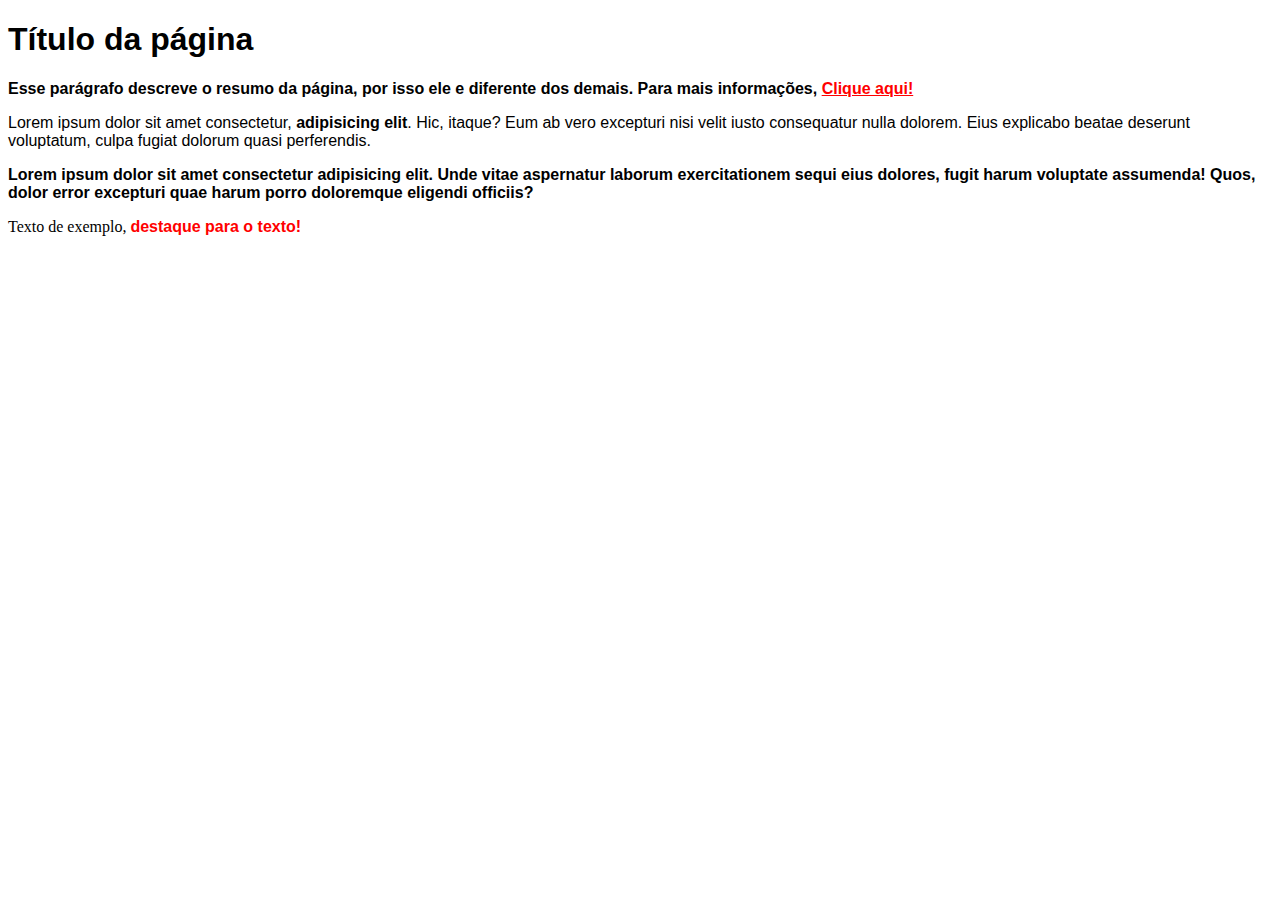
<file: Css.seletores1/index.html>
<!DOCTYPE html>
<html>
    <head>
        <title>
           Exercício CSS
        </title>
        <link href="style.css" rel="stylesheet"/>
    </head>
    <body>

<h1 class="destaque">Título da página</h1>
<p>
    Esse parágrafo descreve o resumo da página, por isso ele e diferente dos demais. Para mais informações,
    <a href="https://www.google.com.br">Clique aqui!</a>
</p>
<p>
    Lorem ipsum dolor sit amet consectetur, <strong>adipisicing elit</strong>. Hic, itaque? Eum ab vero excepturi nisi velit
     iusto consequatur nulla dolorem. Eius explicabo beatae deserunt voluptatum, culpa fugiat dolorum quasi 
     perferendis.
</p>
<p class=" destaque">
    Lorem ipsum dolor sit amet consectetur adipisicing elit. Unde vitae aspernatur laborum exercitationem sequi
    eius dolores, fugit harum voluptate assumenda! Quos, dolor error excepturi quae harum porro doloremque
    eligendi officiis?
</p>
        
<div>
    Texto de exemplo, <strong class="destaque">destaque para o texto!</strong>
</div>

    </body>
</html>
</file>
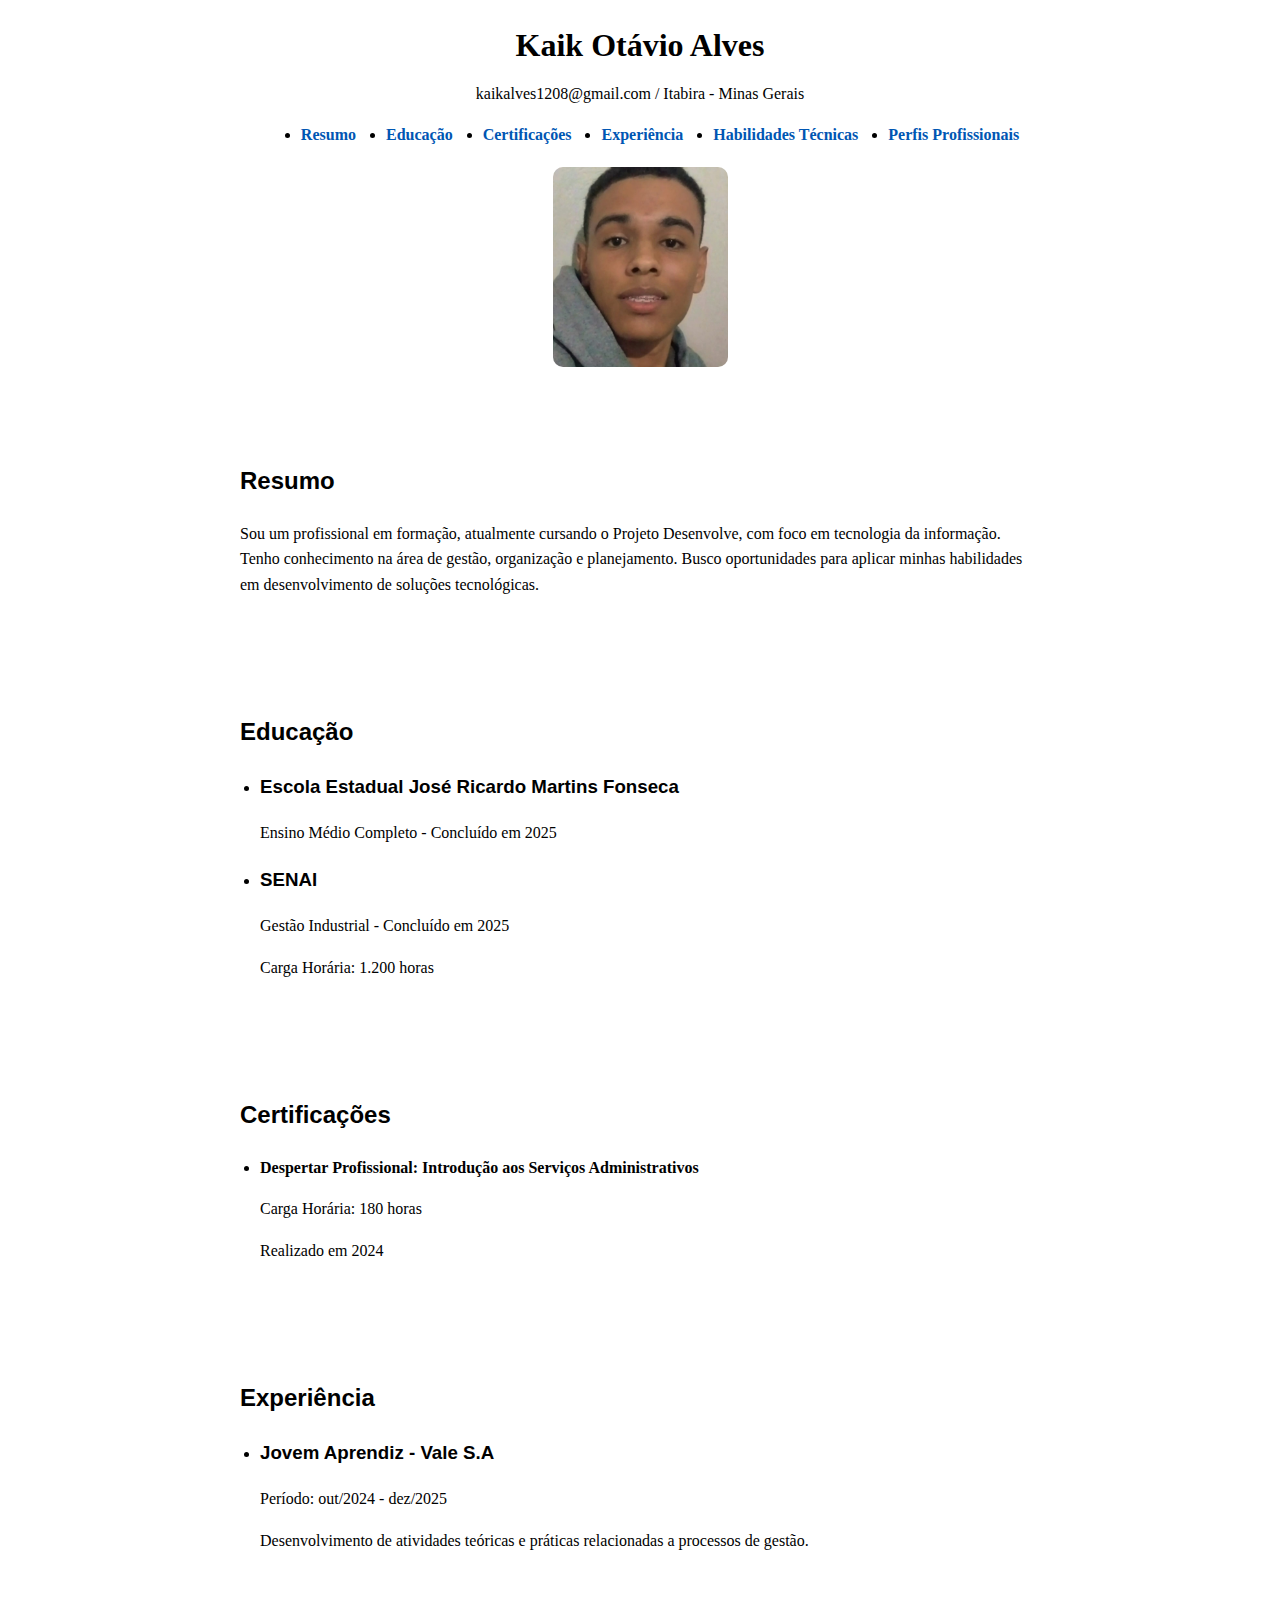
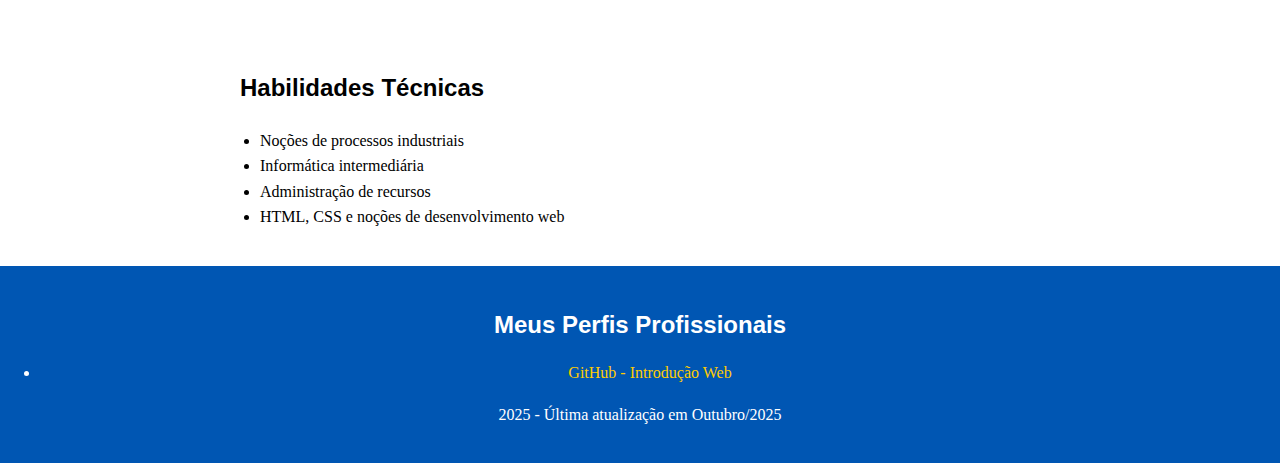
<file: CV/index.html>
<!DOCTYPE html>
<html lang="pt-br">
<head>
    <meta charset="UTF-8">
    <title>Kaik Otávio Alves - Currículo</title>
    <link rel="stylesheet" href="cv.css">
</head>
<body>


    <header>

        <h1>Kaik Otávio Alves</h1>


        <p>kaikalves1208@gmail.com / Itabira - Minas Gerais</p>


        <nav>
            <ul>
                <li><a href="#resumo">Resumo</a></li>
                <li><a href="#educacao">Educação</a></li>
                <li><a href="#certificacoes">Certificações</a></li>
                <li><a href="#experiencia">Experiência</a></li>
                <li><a href="#habilidades">Habilidades Técnicas</a></li>
                <li><a href="#perfis">Perfis Profissionais</a></li>
            </ul>
        </nav>


        <img src="WhatsApp Image 2025-09-23 at 18.07.23.jpeg" alt="Foto de perfil">


    </header>


    <section id="resumo">
        <h2>Resumo</h2>
                <p>
            Sou um profissional em formação, atualmente cursando o Projeto Desenvolve, com foco em tecnologia da informação.
            Tenho conhecimento na área de gestão, organização e planejamento. Busco oportunidades para aplicar minhas habilidades
            em desenvolvimento de soluções tecnológicas.
        </p>
    </section>


    <section id="educacao">
        <h2>Educação</h2>
        <ul>
            <li>
                <h3>Escola Estadual José Ricardo Martins Fonseca</h3>
                <p>Ensino Médio Completo - Concluído em 2025</p>
            </li>
            <li>
                <h3>SENAI</h3>
                <p>Gestão Industrial - Concluído em 2025</p>
                <p>Carga Horária: 1.200 horas</p>
            </li>
        </ul>
    </section>

    <section id="certificacoes">
        <h2>Certificações</h2>
        <ul>
            <li>
                <strong>Despertar Profissional: Introdução aos Serviços Administrativos</strong>
                <p>Carga Horária: 180 horas</p>
                <p>Realizado em 2024</p>
            </li>
        </ul>
    </section>


    <section id="experiencia">
        <h2>Experiência</h2>
        <ul>
            <li>
                <h3>Jovem Aprendiz - Vale S.A</h3>
                <p>Período: out/2024 - dez/2025</p>
                <p>Desenvolvimento de atividades teóricas e práticas relacionadas a processos de gestão.</p>
            </li>
        </ul>
    </section>


    <section id="habilidades">
        <h2>Habilidades Técnicas</h2>
        <ul>
            <li>Noções de processos industriais</li>
            <li>Informática intermediária</li>
            <li>Administração de recursos</li>
            <li>HTML, CSS e noções de desenvolvimento web</li>
        </ul>
    </section>

    <footer>
        <h2>Meus Perfis Profissionais</h2>
        <ul>
            <li><a href="https://github.com/blekallt/desenvolve-introducao-web" target="_blank">GitHub - Introdução Web</a></li>
        </ul>
        <p>2025 - Última atualização em Outubro/2025</p>
    </footer>

</body>
</html>
</file>
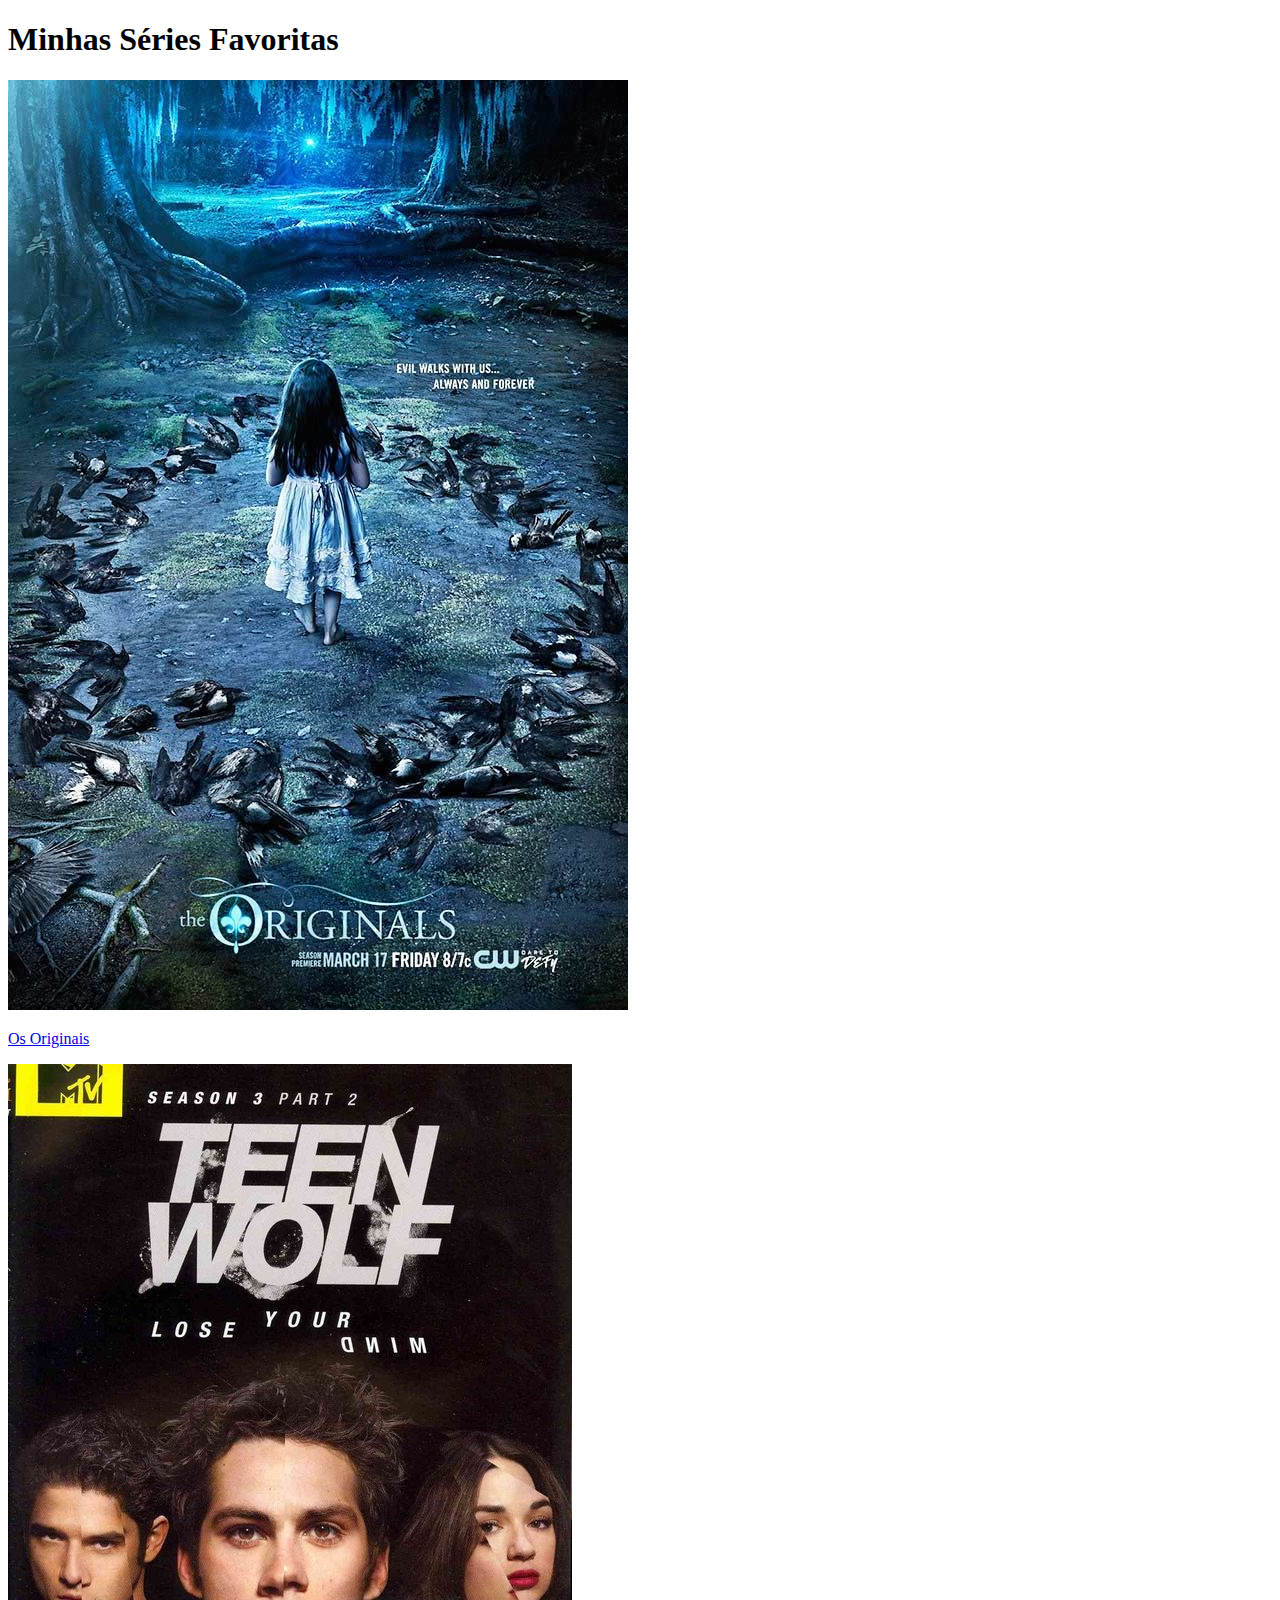
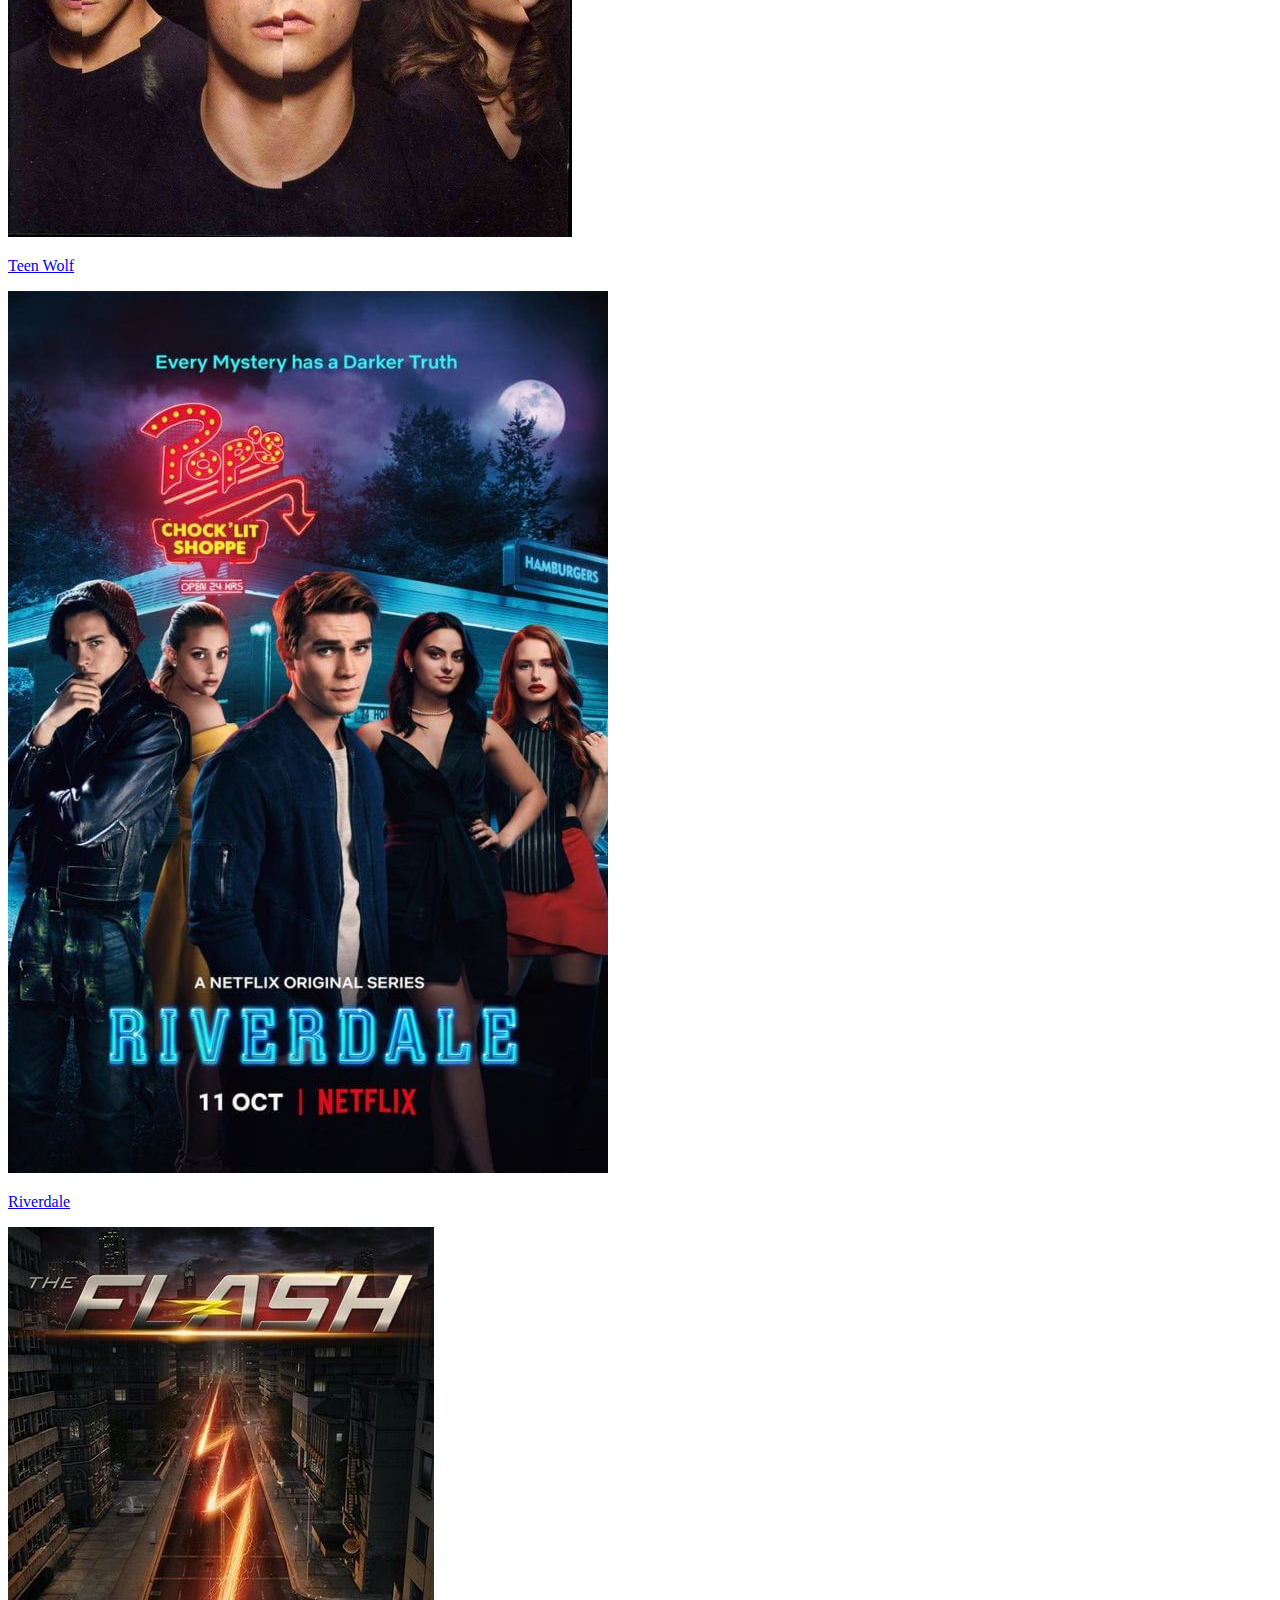
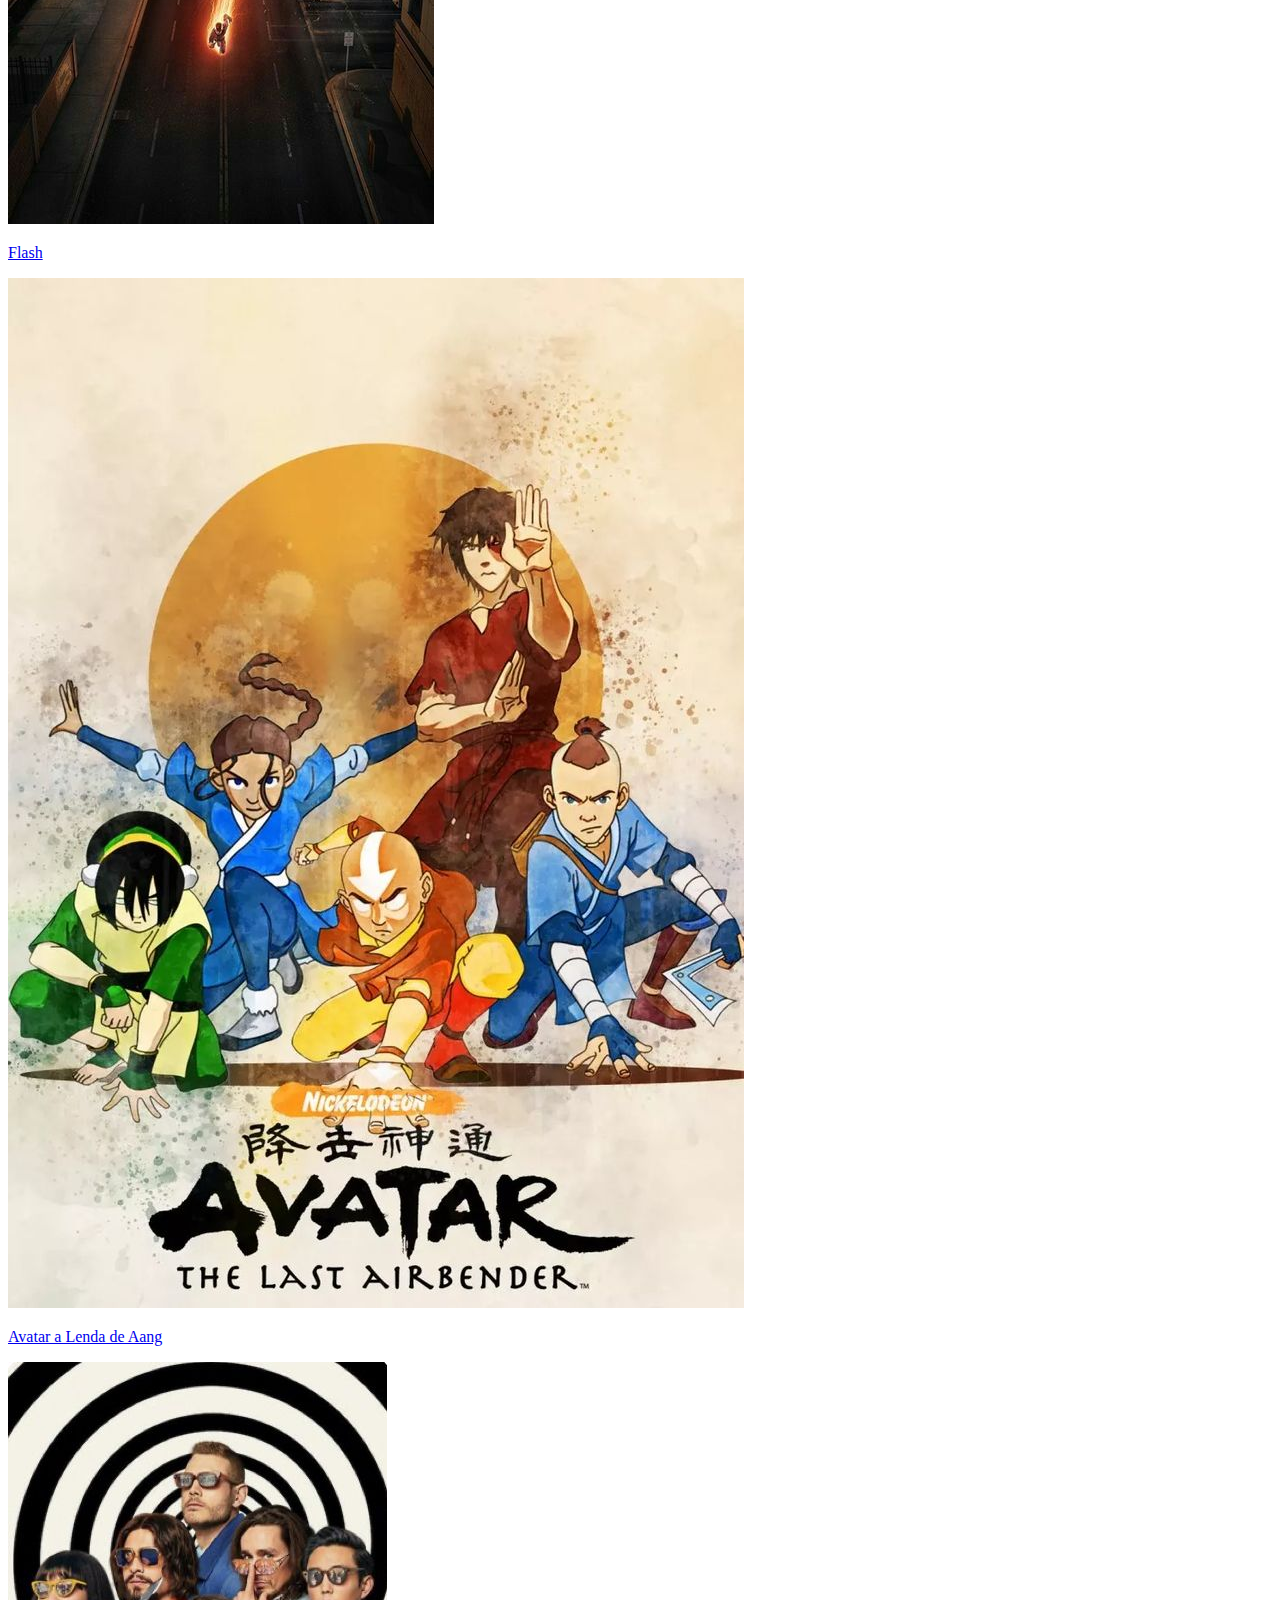
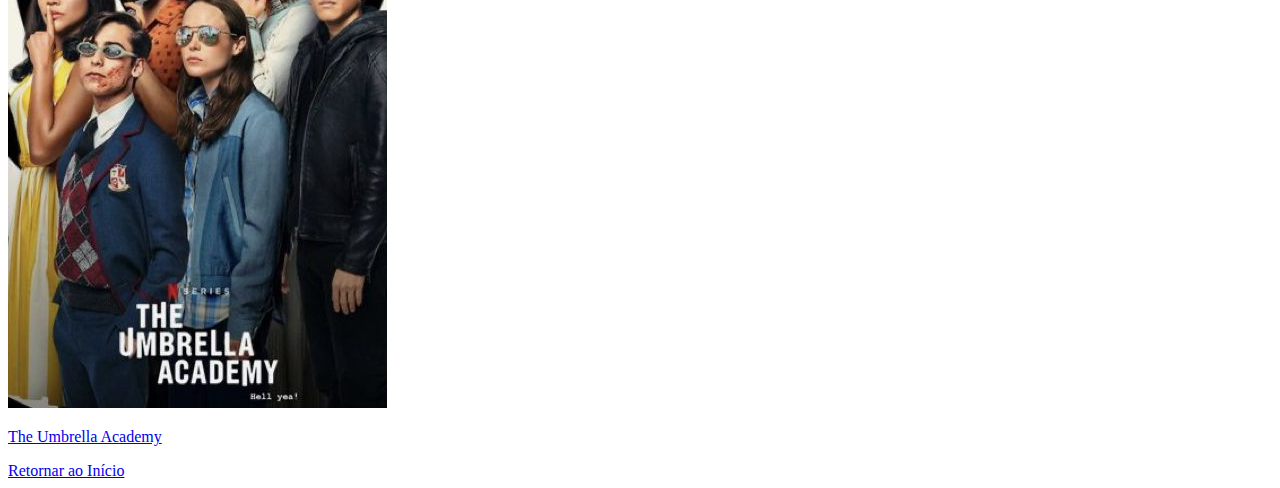
<file: Elementos-multimidia/index.html>
<!DOCTYPE html>
<html>
    <head>
        <title>Minhas Séries</title>
    </head>
    <body>
        <h1 id="titulo"> Minhas Séries Favoritas</h1>
        <section>
            <img src="./img/theoriginals.jpg" />
            <p>
                <a href="https://pt.wikipedia.org/wiki/The_Originals_(s%C3%A9rie_de_televis%C3%A3o)"> Os Originais</a>
            </p>
        </section>
        <section>
            <img src="./img/teenwolf.jpg" />
            <p>
                <a href="https://pt.wikipedia.org/wiki/Teen_Wolf_(teless%C3%A9rie_de_2011)"> Teen Wolf</a>
            </p>
        </section>
        <section>
            <img src="./img/riverdale.jpg" />
            <p>
                <a href="https://pt.wikipedia.org/wiki/Riverdale"> Riverdale</a>
            </p>
        </section>
        <section>
            <img src="./img/flash.jpg" />
            <p>
                <a href="https://pt.wikipedia.org/wiki/The_Flash_(s%C3%A9rie_de_TV_de_2014)"> Flash</a>
            </p>
        </section>
        <section>
            <img src="./img/avatar.jpg" />
            <p>
                <a href="https://pt.wikipedia.org/wiki/Avatar:_The_Last_Airbender"> Avatar a Lenda de Aang</a>
            </p>
        </section>
        <section>
            <img src="./img/theumbrelaacademy.jpg" />
            <p>
                <a href="https://pt.wikipedia.org/wiki/The_Umbrella_Academy_(s%C3%A9rie_de_televis%C3%A3o)"> The Umbrella Academy</a>
            </p>
        </section>
        <a href="#titulo">Retornar ao Início</a>
    </body>
</html>
</file>
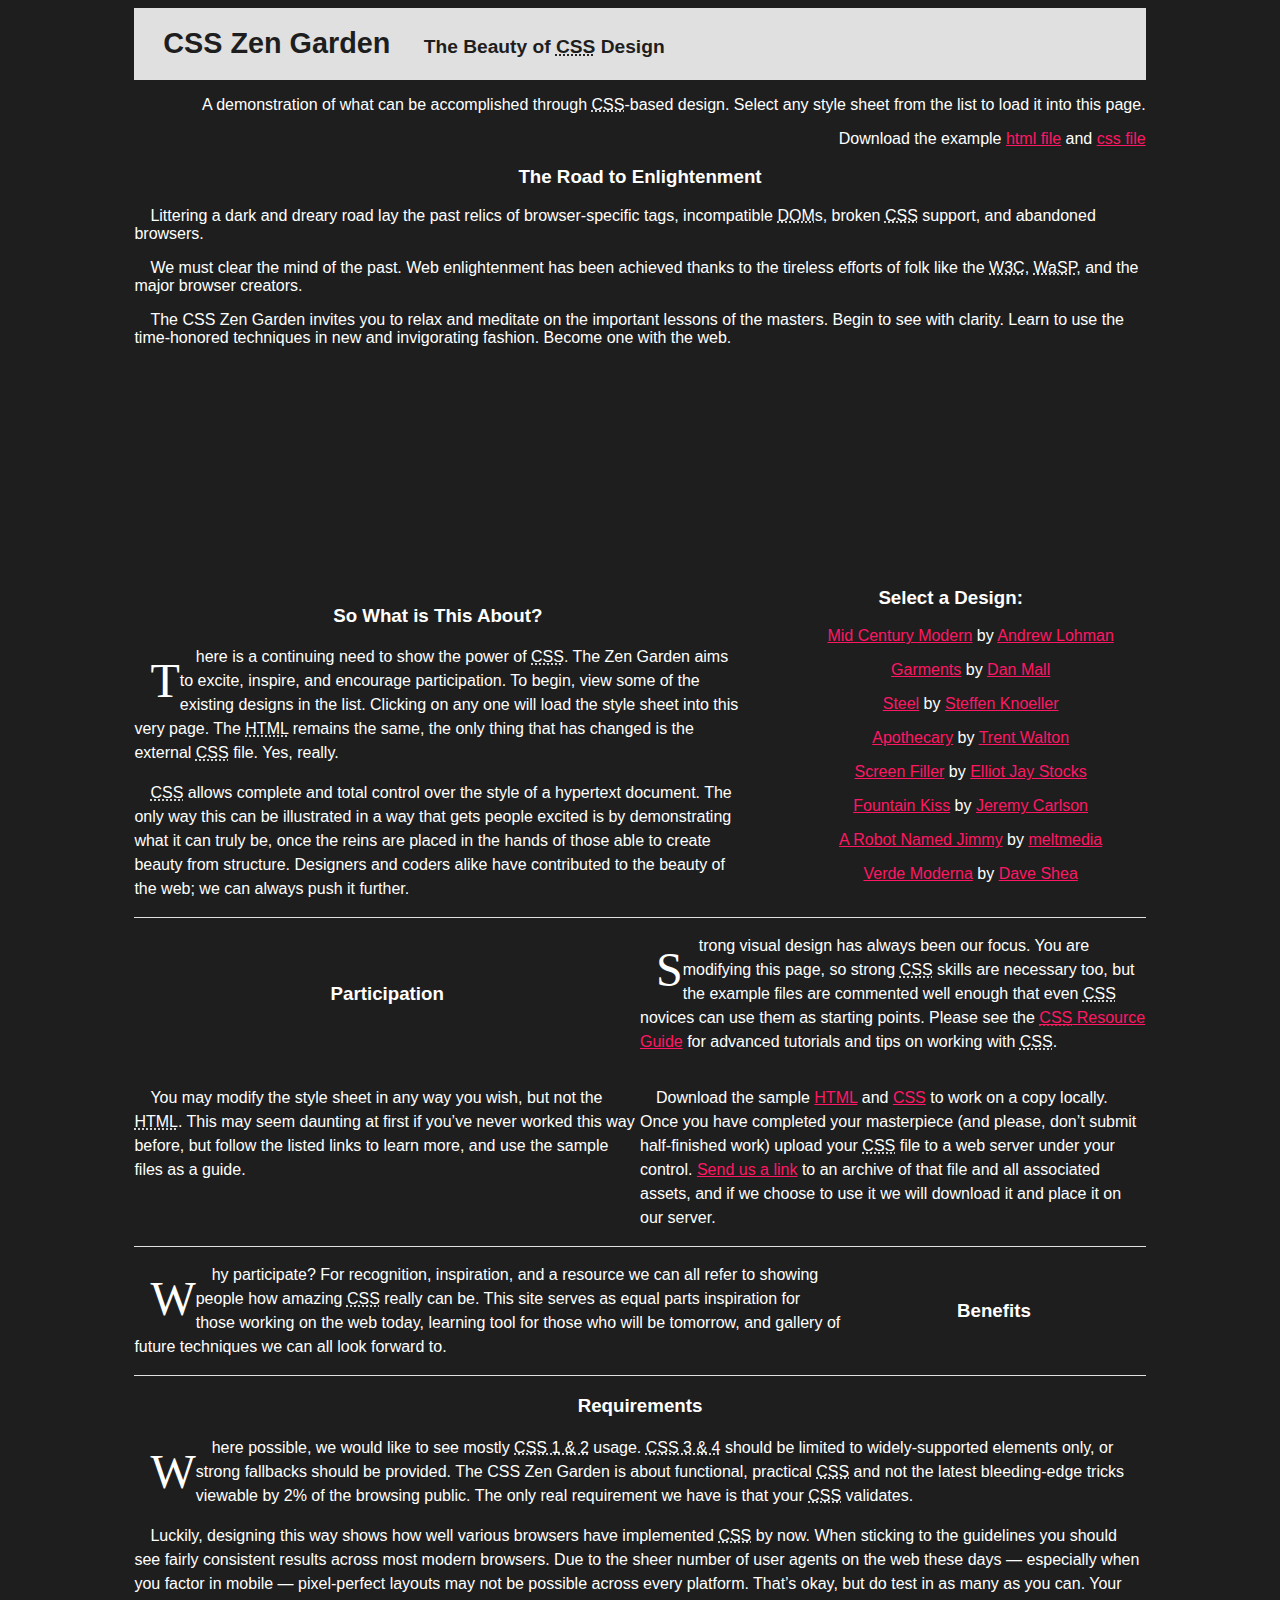
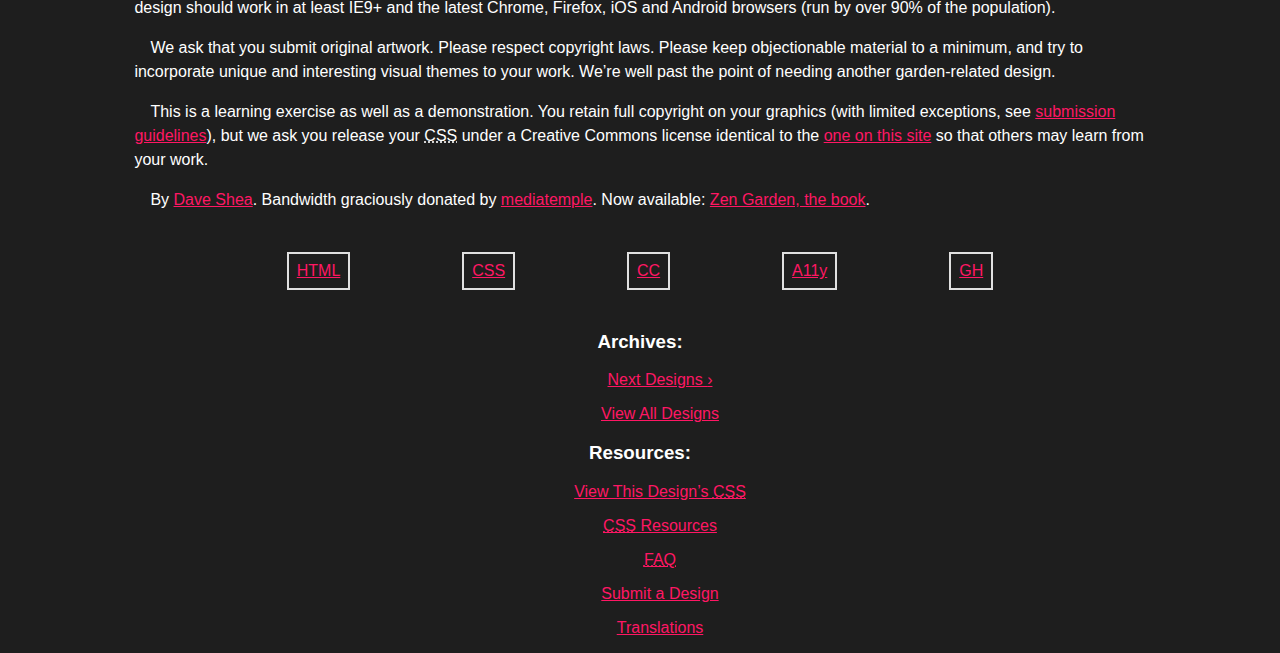
<file: zen-garden/index.html>
<!DOCTYPE html>
<!-- saved from url=(0046)file:///C:/Users/PDITA000/Downloads/index.html -->
<html lang="en"><head><meta http-equiv="Content-Type" content="text/html; charset=UTF-8">
	
	<title>CSS Zen Garden: The Beauty of CSS Design</title>

	<link rel="stylesheet" media="screen" href="file:///C:/Users/PDITA000/Downloads/style.css?v=8may2013">
	<link rel="alternate" type="application/rss+xml" title="RSS" href="http://www.csszengarden.com/zengarden.xml">

	<meta name="viewport" content="width=device-width, initial-scale=1.0">
	<meta name="author" content="Dave Shea">
	<meta name="description" content="A demonstration of what can be accomplished visually through CSS-based design.">
	<meta name="robots" content="all">

<link rel="stylesheet" href="style.css">
</head>

<!--



	View source is a feature, not a bug. Thanks for your curiosity and
	interest in participating!

	Here are the submission guidelines for the new and improved csszengarden.com:

	- CSS3? Of course! Prefix for ALL browsers where necessary.
	- go responsive; test your layout at multiple screen sizes.
	- your browser testing baseline: IE9+, recent Chrome/Firefox/Safari, and iOS/Android
	- Graceful degradation is acceptable, and in fact highly encouraged.
	- use classes for styling. Don't use ids.
	- web fonts are cool, just make sure you have a license to share the files. Hosted
	  services that are applied via the CSS file (ie. Google Fonts) will work fine, but
	  most that require custom HTML won't. TypeKit is supported, see the readme on this
	  page for usage instructions: https://github.com/mezzoblue/csszengarden.com/

	And a few tips on building your CSS file:

	- use :first-child, :last-child and :nth-child to get at non-classed elements
	- use ::before and ::after to create pseudo-elements for extra styling
	- use multiple background images to apply as many as you need to any element
	- use the Kellum Method for image replacement, if still needed. http://goo.gl/GXxdI
	- don't rely on the extra divs at the bottom. Use ::before and ::after instead.

		
-->

<body id="css-zen-garden">
<div class="page-wrapper">

	<section class="intro" id="zen-intro">
		<header role="banner">
			<h1>CSS Zen Garden</h1>
			<h2>The Beauty of <abbr title="Cascading Style Sheets">CSS</abbr> Design</h2>
		</header>

		<div class="summary" id="zen-summary" role="article">
			<p>A demonstration of what can be accomplished through <abbr title="Cascading Style Sheets">CSS</abbr>-based design. Select any style sheet from the list to load it into this page.</p>
			<p>Download the example <a href="file:///C:/examples/index" title="This page&#39;s source HTML code, not to be modified.">html file</a> and <a href="file:///C:/examples/style.css" title="This page&#39;s sample CSS, the file you may modify.">css file</a></p>
		</div>

		<div class="preamble" id="zen-preamble" role="article">
			<h3>The Road to Enlightenment</h3>
			<p>Littering a dark and dreary road lay the past relics of browser-specific tags, incompatible <abbr title="Document Object Model">DOM</abbr>s, broken <abbr title="Cascading Style Sheets">CSS</abbr> support, and abandoned browsers.</p>
			<p>We must clear the mind of the past. Web enlightenment has been achieved thanks to the tireless efforts of folk like the <abbr title="World Wide Web Consortium">W3C</abbr>, <abbr title="Web Standards Project">WaSP</abbr>, and the major browser creators.</p>
			<p>The CSS Zen Garden invites you to relax and meditate on the important lessons of the masters. Begin to see with clarity. Learn to use the time-honored techniques in new and invigorating fashion. Become one with the web.</p>
		</div>
	</section>

	<div class="main supporting" id="zen-supporting" role="main">
		<div class="explanation" id="zen-explanation" role="article">
			<h3>So What is This About?</h3>
			<p>There is a continuing need to show the power of <abbr title="Cascading Style Sheets">CSS</abbr>. The Zen Garden aims to excite, inspire, and encourage participation. To begin, view some of the existing designs in the list. Clicking on any one will load the style sheet into this very page. The <abbr title="HyperText Markup Language">HTML</abbr> remains the same, the only thing that has changed is the external <abbr title="Cascading Style Sheets">CSS</abbr> file. Yes, really.</p>
			<p><abbr title="Cascading Style Sheets">CSS</abbr> allows complete and total control over the style of a hypertext document. The only way this can be illustrated in a way that gets people excited is by demonstrating what it can truly be, once the reins are placed in the hands of those able to create beauty from structure. Designers and coders alike have contributed to the beauty of the web; we can always push it further.</p>
		</div>

		<div class="participation" id="zen-participation" role="article">
			<h3>Participation</h3>
			<p>Strong visual design has always been our focus. You are modifying this page, so strong <abbr title="Cascading Style Sheets">CSS</abbr> skills are necessary too, but the example files are commented well enough that even <abbr title="Cascading Style Sheets">CSS</abbr> novices can use them as starting points. Please see the <a href="file:///C:/pages/resources/" title="A listing of CSS-related resources"><abbr title="Cascading Style Sheets">CSS</abbr> Resource Guide</a> for advanced tutorials and tips on working with <abbr title="Cascading Style Sheets">CSS</abbr>.</p>
			<p>You may modify the style sheet in any way you wish, but not the <abbr title="HyperText Markup Language">HTML</abbr>. This may seem daunting at first if you’ve never worked this way before, but follow the listed links to learn more, and use the sample files as a guide.</p>
			<p>Download the sample <a href="file:///C:/examples/index" title="This page&#39;s source HTML code, not to be modified.">HTML</a> and <a href="file:///C:/examples/style.css" title="This page&#39;s sample CSS, the file you may modify.">CSS</a> to work on a copy locally. Once you have completed your masterpiece (and please, don’t submit half-finished work) upload your <abbr title="Cascading Style Sheets">CSS</abbr> file to a web server under your control. <a href="file:///C:/pages/submit/" title="Use the contact form to send us your CSS file">Send us a link</a> to an archive of that file and all associated assets, and if we choose to use it we will download it and place it on our server.</p>
		</div>

		<div class="benefits" id="zen-benefits" role="article">
			<h3>Benefits</h3>
			<p>Why participate? For recognition, inspiration, and a resource we can all refer to showing people how amazing <abbr title="Cascading Style Sheets">CSS</abbr> really can be. This site serves as equal parts inspiration for those working on the web today, learning tool for those who will be tomorrow, and gallery of future techniques we can all look forward to.</p>
		</div>

		<div class="requirements" id="zen-requirements" role="article">
			<h3>Requirements</h3>
			<p>Where possible, we would like to see mostly <abbr title="Cascading Style Sheets, levels 1 and 2">CSS 1 &amp; 2</abbr> usage. <abbr title="Cascading Style Sheets, levels 3 and 4">CSS 3 &amp; 4</abbr> should be limited to widely-supported elements only, or strong fallbacks should be provided. The CSS Zen Garden is about functional, practical <abbr title="Cascading Style Sheets">CSS</abbr> and not the latest bleeding-edge tricks viewable by 2% of the browsing public. The only real requirement we have is that your <abbr title="Cascading Style Sheets">CSS</abbr> validates.</p>
			<p>Luckily, designing this way shows how well various browsers have implemented <abbr title="Cascading Style Sheets">CSS</abbr> by now. When sticking to the guidelines you should see fairly consistent results across most modern browsers. Due to the sheer number of user agents on the web these days — especially when you factor in mobile — pixel-perfect layouts may not be possible across every platform. That’s okay, but do test in as many as you can. Your design should work in at least IE9+ and the latest Chrome, Firefox, iOS and Android browsers (run by over 90% of the population).</p>
			<p>We ask that you submit original artwork. Please respect copyright laws. Please keep objectionable material to a minimum, and try to incorporate unique and interesting visual themes to your work. We’re well past the point of needing another garden-related design.</p>
			<p>This is a learning exercise as well as a demonstration. You retain full copyright on your graphics (with limited exceptions, see <a href="file:///C:/pages/submit/guidelines/">submission guidelines</a>), but we ask you release your <abbr title="Cascading Style Sheets">CSS</abbr> under a Creative Commons license identical to the <a href="http://creativecommons.org/licenses/by-nc-sa/3.0/" title="View the Zen Garden&#39;s license information.">one on this site</a> so that others may learn from your work.</p>
			<p role="contentinfo">By <a href="http://www.mezzoblue.com/">Dave Shea</a>. Bandwidth graciously donated by <a href="http://www.mediatemple.net/">mediatemple</a>. Now available: <a href="http://www.amazon.com/exec/obidos/ASIN/0321303474/mezzoblue-20/">Zen Garden, the book</a>.</p>
		</div>

		<footer>
			<a href="http://validator.w3.org/check/referer" title="Check the validity of this site’s HTML" class="zen-validate-html">HTML</a>
			<a href="http://jigsaw.w3.org/css-validator/check/referer" title="Check the validity of this site’s CSS" class="zen-validate-css">CSS</a>
			<a href="http://creativecommons.org/licenses/by-nc-sa/3.0/" title="View the Creative Commons license of this site: Attribution-NonCommercial-ShareAlike." class="zen-license">CC</a>
			<a href="http://mezzoblue.com/zengarden/faq/#aaa" title="Read about the accessibility of this site" class="zen-accessibility">A11y</a>
			<a href="https://github.com/mezzoblue/csszengarden.com" title="Fork this site on Github" class="zen-github">GH</a>
		</footer>

	</div>


	<aside class="sidebar" role="complementary">
		<div class="wrapper">

			<div class="design-selection" id="design-selection">
				<h3 class="select">Select a Design:</h3>
				<nav role="navigation">
					<ul>
					<li>
						<a href="file:///C:/221/" class="design-name">Mid Century Modern</a> by						<a href="http://andrewlohman.com/" class="designer-name">Andrew Lohman</a>
					</li>					<li>
						<a href="file:///C:/220/" class="design-name">Garments</a> by						<a href="http://danielmall.com/" class="designer-name">Dan Mall</a>
					</li>					<li>
						<a href="file:///C:/219/" class="design-name">Steel</a> by						<a href="http://steffen-knoeller.de/" class="designer-name">Steffen Knoeller</a>
					</li>					<li>
						<a href="file:///C:/218/" class="design-name">Apothecary</a> by						<a href="http://trentwalton.com/" class="designer-name">Trent Walton</a>
					</li>					<li>
						<a href="file:///C:/217/" class="design-name">Screen Filler</a> by						<a href="http://elliotjaystocks.com/" class="designer-name">Elliot Jay Stocks</a>
					</li>					<li>
						<a href="file:///C:/216/" class="design-name">Fountain Kiss</a> by						<a href="http://jeremycarlson.com/" class="designer-name">Jeremy Carlson</a>
					</li>					<li>
						<a href="file:///C:/215/" class="design-name">A Robot Named Jimmy</a> by						<a href="http://meltmedia.com/" class="designer-name">meltmedia</a>
					</li>					<li>
						<a href="file:///C:/214/" class="design-name">Verde Moderna</a> by						<a href="http://www.mezzoblue.com/" class="designer-name">Dave Shea</a>
					</li>					</ul>
				</nav>
			</div>

			<div class="design-archives" id="design-archives">
				<h3 class="archives">Archives:</h3>
				<nav role="navigation">
					<ul>
						<li class="next">
							<a href="file:///C:/214/page1">
								Next Designs <span class="indicator">›</span>
							</a>
						</li>
						<li class="viewall">
							<a href="file:///C:/pages/alldesigns/" title="View every submission to the Zen Garden.">
								View All Designs							</a>
						</li>
					</ul>
				</nav>
			</div>

			<div class="zen-resources" id="zen-resources">
				<h3 class="resources">Resources:</h3>
				<ul>
					<li class="view-css">
						<a href="file:///C:/Users/PDITA000/Downloads/style.css" title="View the source CSS file of the currently-viewed design.">
							View This Design’s <abbr title="Cascading Style Sheets">CSS</abbr>						</a>
					</li>
					<li class="css-resources">
						<a href="file:///C:/pages/resources/" title="Links to great sites with information on using CSS.">
							<abbr title="Cascading Style Sheets">CSS</abbr> Resources						</a>
					</li>
					<li class="zen-faq">
						<a href="file:///C:/pages/faq/" title="A list of Frequently Asked Questions about the Zen Garden.">
							<abbr title="Frequently Asked Questions">FAQ</abbr>						</a>
					</li>
					<li class="zen-submit">
						<a href="file:///C:/pages/submit/" title="Send in your own CSS file.">
							Submit a Design						</a>
					</li>
					<li class="zen-translations">
						<a href="file:///C:/pages/translations/" title="View translated versions of this page.">
							Translations						</a>
					</li>
				</ul>
			</div>
		</div>
	</aside>


</div>

<!--

	These superfluous divs/spans were originally provided as catch-alls to add extra imagery.
	These days we have full ::before and ::after support, favour using those instead.
	These only remain for historical design compatibility. They might go away one day.
		
-->
<div class="extra1" role="presentation"></div><div class="extra2" role="presentation"></div><div class="extra3" role="presentation"></div>
<div class="extra4" role="presentation"></div><div class="extra5" role="presentation"></div><div class="extra6" role="presentation"></div>


</body></html>
</file>
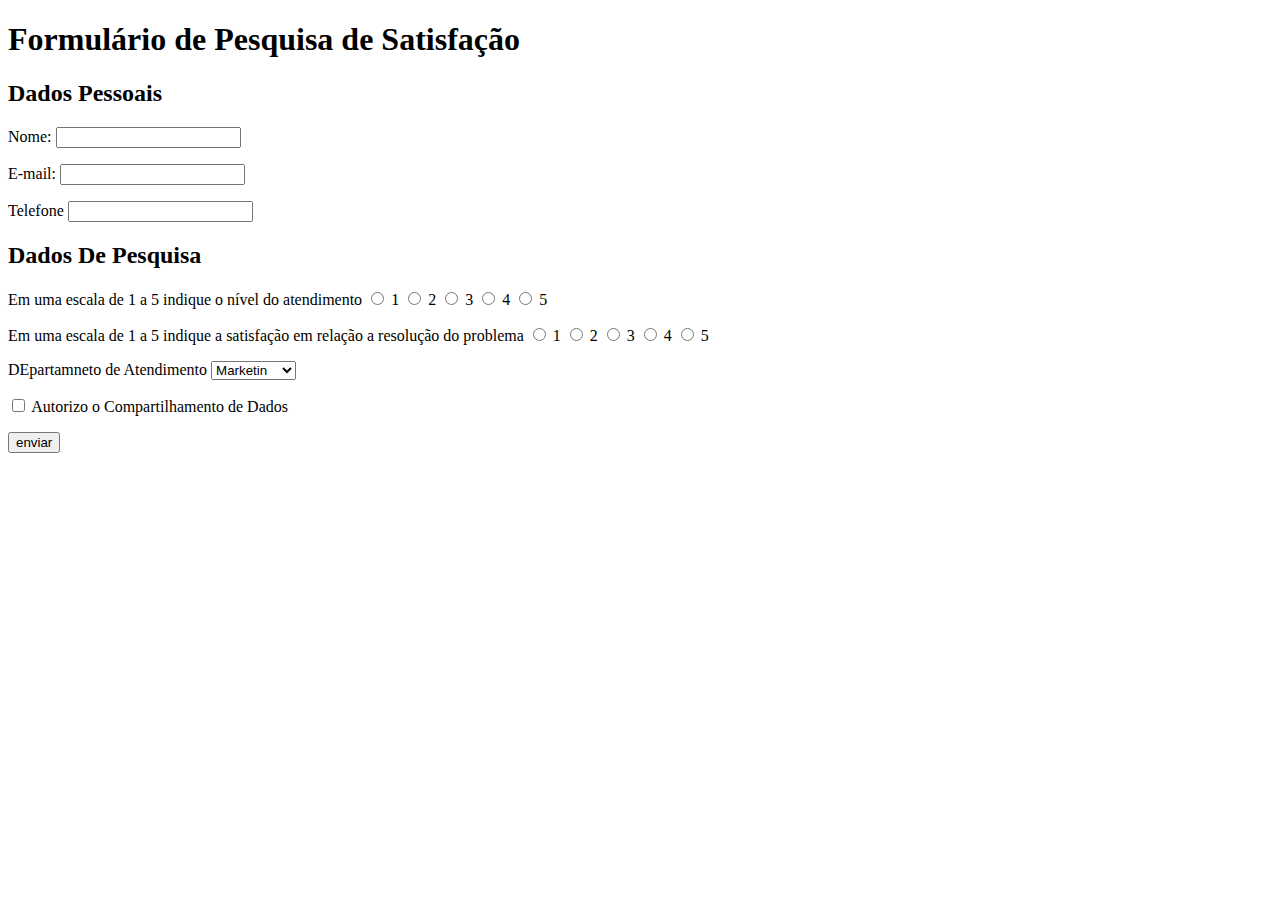
<file: forms/3index.html>
<!DOCTYPE html>
<head>
    <title>Formulário</title>
</head>
<body>
    <h1>Formulário de Pesquisa de Satisfação</h1>
<form method="post" actions="processar-pesquisa.html">
<section>
<h2>Dados Pessoais</h2>
<p>
    <label for="nome">Nome: </label>
    <input type="text" id="nome">
</p>
<p>
    <label for="email"> E-mail: </label>
    <input type="e-mail" id="email"/>
</p>
<p>
    <label for="telefone"> Telefone</label>
    <input type="tel" id="telefone"/>
</p>
</section>
<section>
    <h2>Dados De Pesquisa</h2>
    <p>
Em uma escala de 1 a 5 indique o nível do atendimento
<input type="radio" id="1" name="nivel-atendimento"/>
<label for="1">1</label>
<input type="radio" id="2" name="nivel-atendimento"/>
<label for="2">2</label>
<input type="radio" id="3" name="nivel-atendimento"/>
<label for="3">3</label>
<input type="radio" id="4" name="nivel-atendimento"/>
<label for="4">4</label>
<input type="radio" id="5" name="nivel-atendimento"/>
<label for="5">5</label>
    </p>
    <p>
Em uma escala de 1 a 5 indique a satisfação em relação a resolução do problema
<input type="radio" id="1" name="nivel-resolução"/>
<label for="1">1</label>
<input type="radio" id="2" name="nivel-resolução"/>
<label for="2">2</label>
<input type="radio" id="3" name="nivel-resolução"/>
<label for="3">3</label>
<input type="radio" id="4" name="nivel-resolução"/>
<label for="4">4</label>
<input type="radio" id="5" name="nivel-resolução"/>
<label for="5">5</label>
    </p>
    <p>
<label for="departamento">DEpartamneto de Atendimento</label>
<select>
    <option>Marketin</option>
    <option>Financeiro</option>
    <option>Logistica</option>
    <option>Comercial</option>
    <option>RH</option>
</select>
    </p>
    <p>
        <input type="checkbox" id="compartilhar-dados"/>
        <label for="compartilhar-dados">Autorizo o Compartilhamento de Dados</label>
        </p>
</section>
<input type="submit" value="enviar" />
</form>
</body>
</html>
</file>
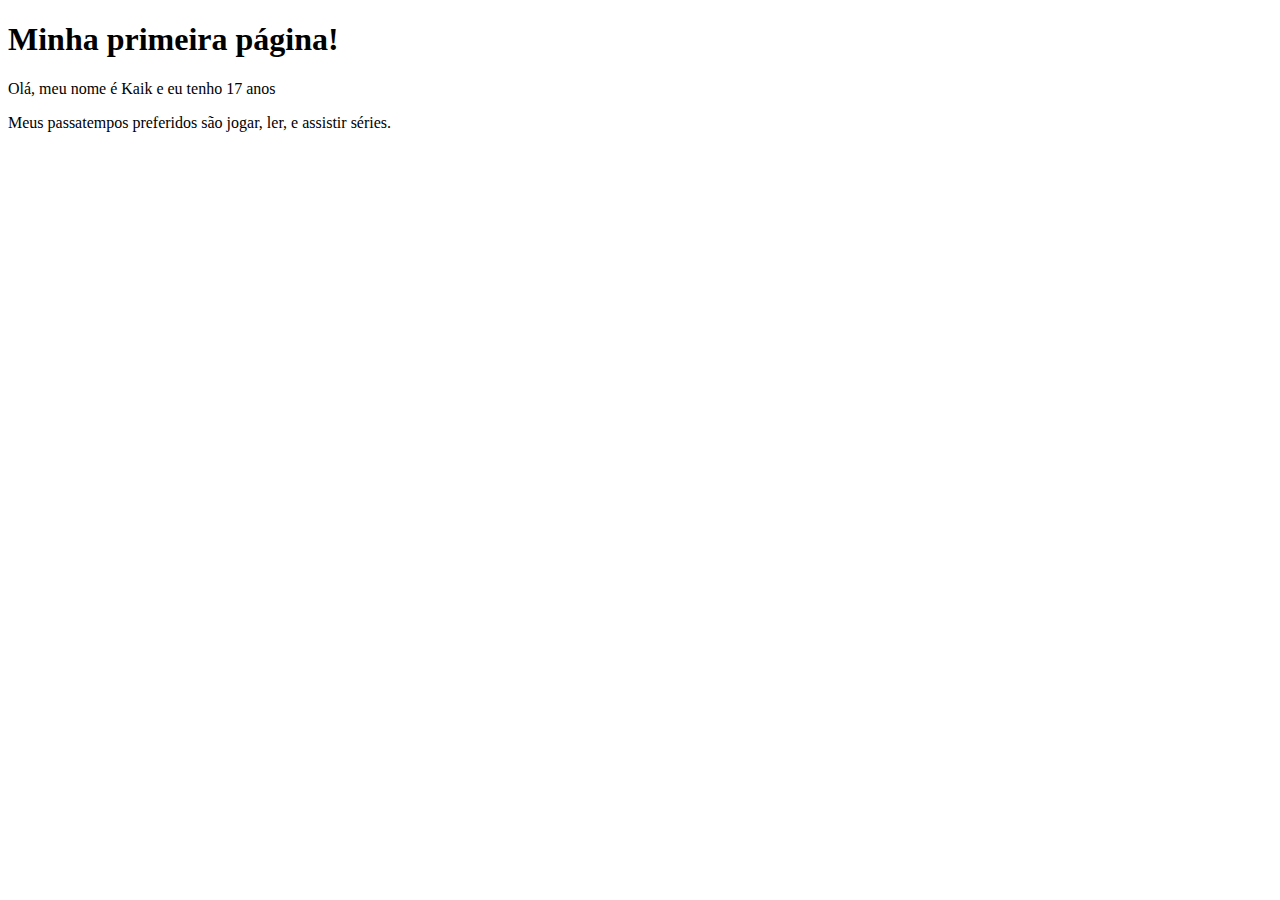
<file: hello-html/pagina.html>
<!DOCTYPE html>
<html>
    <head>
        <title>Olá projeto desenvolve!</title>
    </head>
    <body>
        <h1>Minha primeira página!</h1>
        <p>Olá, meu nome é Kaik e eu tenho 17 anos</p>
        <p>Meus passatempos preferidos são jogar, ler, e assistir séries.</p>
    </body>
</html>
</file>
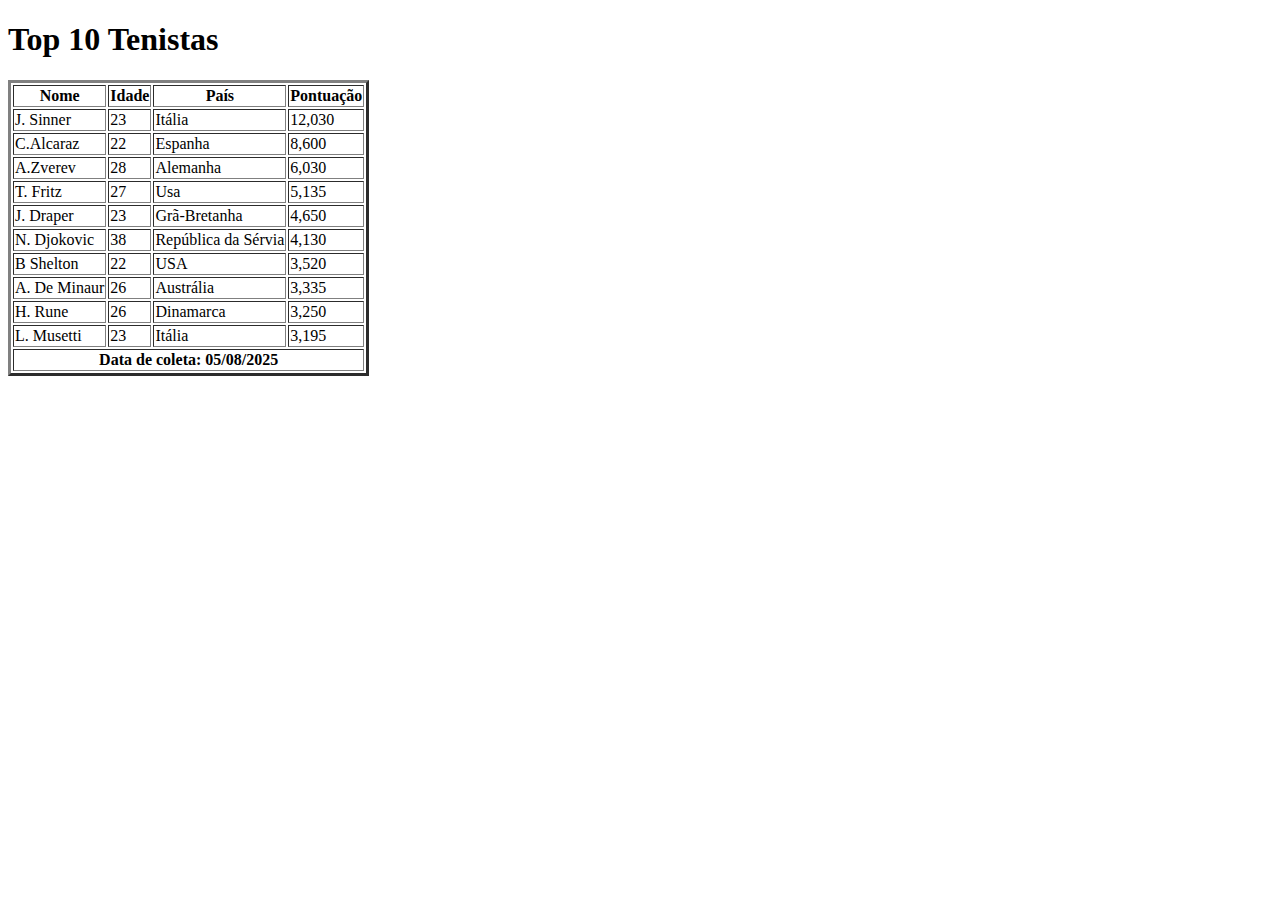
<file: tabela/2index.html>
<!DOCTYPE html>
<html>
    <head>
        <title>Ranking de Tenistas</title>
    </head>
    <body>
        <h1>Top 10 Tenistas</h1>
        <table border="3">
            <thead>
                <tr>
                    <th>Nome</th>
                    <th>Idade</th>
                    <th>País</th>
                    <th>Pontuação</th>
                </tr>
            </thead>
            <tbody>
                <tr>
                    <td>J. Sinner</td>
                    <td>23</td>
                    <td>Itália</td>
                    <td>12,030</td>
                </tr>
                <tr>
                    <td>C.Alcaraz</td>
                    <td>22</td>
                    <td>Espanha</td>
                    <td>8,600</td>
                </tr>
                <tr>
                    <td>A.Zverev</td>
                    <td>28</td>
                    <td>Alemanha</td>
                    <td>6,030</td>
                </tr>
                <tr>
                    <td>T. Fritz</td>
                    <td>27</td>
                    <td>Usa</td>
                    <td>5,135</td>
                </tr>
                <tr>
                    <td>J. Draper</td>
                    <td>23</td>
                    <td>Grã-Bretanha</td>
                    <td>4,650</td>
                </tr>
                <tr>
                    <td>N. Djokovic</td>
                    <td>38</td>
                    <td>República da Sérvia</td>
                    <td>4,130</td>
                </tr>
                <tr>
                    <td>B Shelton</td>
                    <td>22</td>
                    <td>USA</td>
                    <td>3,520</td>
                </tr>
                <tr>
                    <td>A. De Minaur</td>
                    <td>26</td>
                    <td>Austrália</td>
                    <td>3,335</td>
                </tr>
                <tr>
                    <td>H. Rune</td>
                    <td>26</td>
                    <td>Dinamarca</td>
                    <td>3,250</td>
                </tr>
                <tr>
                    <td>L. Musetti</td>
                    <td>23</td>
                    <td>Itália</td>
                    <td>3,195</td>
                </tr>
            </tbody>
            <tfoot>
                <tr>
                    <th colspan="4">Data de coleta: 05/08/2025</th>
                </tr>
            </tfoot>
        </table>
    </body>
</html>
</file>
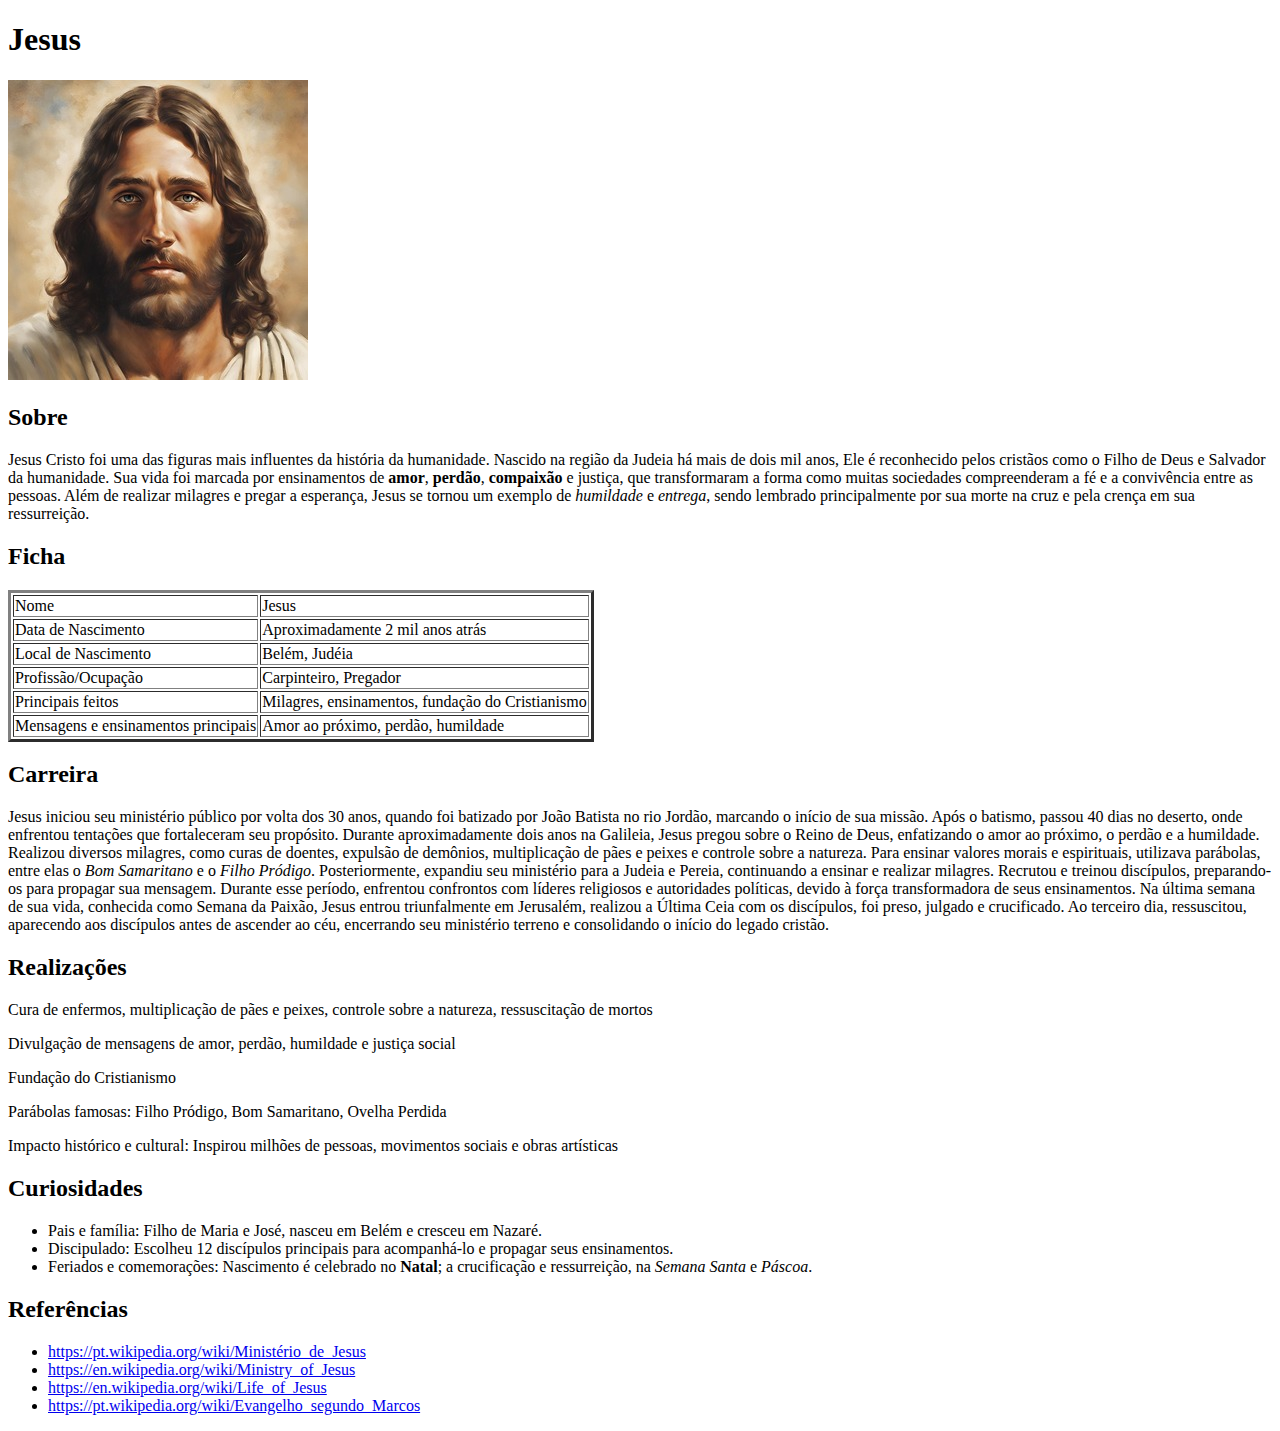
<file: trabalho pratic/tabalho.html>
<!DOCTYPE html>
<html lang="pt-BR">
<head>
    <title>Jesus is King</title>
</head>
<body>

    <header>
        <h1>Jesus</h1>
        <img src="jesus-trabalhopratico (1).jpg">
    </header>


    <main>
        <section>
            <h2>Sobre</h2>
            <p>
                Jesus Cristo foi uma das figuras mais influentes da história da humanidade. Nascido na região da Judeia 
                há mais de dois mil anos, Ele é reconhecido pelos cristãos como o Filho de Deus e Salvador da humanidade.
                Sua vida foi marcada por ensinamentos de <strong>amor</strong>, <strong>perdão</strong>, <strong>compaixão</strong> e justiça, que transformaram a forma como 
                muitas sociedades compreenderam a fé e a convivência entre as pessoas. Além de realizar milagres e pregar a 
                esperança, Jesus se tornou um exemplo de <em>humildade</em> e <em>entrega</em>, sendo lembrado principalmente por sua morte na 
                cruz e pela crença em sua ressurreição.
            </p>
        </section>

        <aside>
            <h2>Ficha</h2>
            <table border="3">
                <tbody>
                    <tr>
                        <td>Nome</td>
                        <td>Jesus</td>
                    </tr>
                    <tr>
                        <td>Data de Nascimento</td>
                        <td>Aproximadamente 2 mil anos atrás</td>
                    </tr>
                    <tr>
                        <td>Local de Nascimento</td>
                        <td>Belém, Judéia</td>
                    </tr>
                    <tr>
                        <td>Profissão/Ocupação</td>
                        <td>Carpinteiro, Pregador</td>
                    </tr>
                    <tr>
                        <td>Principais feitos</td>
                        <td>Milagres, ensinamentos, fundação do Cristianismo</td>
                    </tr>
                    <tr>
                        <td>Mensagens e ensinamentos principais</td>
                        <td>Amor ao próximo, perdão, humildade</td>
                    </tr>
                </tbody>
            </table>
        </aside>


        <section>
            <h2>Carreira</h2>
            <p>
                Jesus iniciou seu ministério público por volta dos 30 anos, quando foi batizado por João Batista 
                no rio Jordão, marcando o início de sua missão. Após o batismo, passou 40 dias no deserto, onde 
                enfrentou tentações que fortaleceram seu propósito.
                Durante aproximadamente dois anos na Galileia, Jesus pregou sobre o Reino de Deus, enfatizando o amor
                ao próximo, o perdão e a humildade. Realizou diversos milagres, como curas de doentes, expulsão de 
                demônios, multiplicação de pães e peixes e controle sobre a natureza. Para ensinar valores morais e 
                espirituais, utilizava parábolas, entre elas o <em>Bom Samaritano</em> e o <em>Filho Pródigo</em>.
                Posteriormente, expandiu seu ministério para a Judeia e Pereia, continuando a ensinar e realizar milagres. 
                Recrutou e treinou discípulos, preparando-os para propagar sua mensagem. Durante esse período, enfrentou 
                confrontos com líderes religiosos e autoridades políticas, devido à força transformadora de seus ensinamentos.
                Na última semana de sua vida, conhecida como Semana da Paixão, Jesus entrou triunfalmente em Jerusalém,
                realizou a Última Ceia com os discípulos, foi preso, julgado e crucificado. Ao terceiro dia, ressuscitou, 
                aparecendo aos discípulos antes de ascender ao céu, encerrando seu ministério terreno e consolidando o início 
                do legado cristão.
            </p>
        </section>


        <section>
            <h2>Realizações</h2>
           <p><li>Cura de enfermos, multiplicação de pães e peixes, controle sobre a natureza, ressuscitação de mortos</li></p>
           <p><li>Divulgação de mensagens de amor, perdão, humildade e justiça social</li></p>
           <p><li>Fundação do Cristianismo</li></p>
           <p><li>Parábolas famosas: Filho Pródigo, Bom Samaritano, Ovelha Perdida</li></p>
           <p><li>Impacto histórico e cultural: Inspirou milhões de pessoas, movimentos sociais e obras artísticas</li></p>
        </section>


        <section>
            <h2>Curiosidades</h2>
            <ul>
                <li>Pais e família: Filho de Maria e José, nasceu em Belém e cresceu em Nazaré.</li>
                <li>Discipulado: Escolheu 12 discípulos principais para acompanhá-lo e propagar seus ensinamentos.</li>
                <li>Feriados e comemorações: Nascimento é celebrado no <strong>Natal</strong>; a crucificação e ressurreição, na <em>Semana Santa</em> e <em>Páscoa</em>.</li>
            </ul>
        </section>
    </main>

    <footer>
        <h2>Referências</h2>
        <ul>
            <li><a href="https://pt.wikipedia.org/wiki/Minist%C3%A9rio_de_Jesus">https://pt.wikipedia.org/wiki/Ministério_de_Jesus</a></li>
            <li><a href="https://en.wikipedia.org/wiki/Ministry_of_Jesus">https://en.wikipedia.org/wiki/Ministry_of_Jesus</a></li>
            <li><a href="https://en.wikipedia.org/wiki/Life_of_Jesus">https://en.wikipedia.org/wiki/Life_of_Jesus</a></li>
            <li><a href="https://pt.wikipedia.org/wiki/Evangelho_segundo_Marcos">https://pt.wikipedia.org/wiki/Evangelho_segundo_Marcos</a></li>
        </ul>

    </footer>
</body>
</html>
</file>
<file: Css.seletores1/style.css>
a {
    color: red;
}

a:hover {
    color:lime;
}

p {
    font-family: Arial, Helvetica, sans-serif;
}

h1 + p {
    font-weight: bold;
}
.destaque{
    font-family: Arial, Helvetica, sans-serif;
}

p.destaque {
    font-weight: bold;
}

strong.destaque {
    color:red;
}
</file>
<file: CV/cv.css>
:root {
    --cor-principal: #0056b3;  
    --cor-secundaria: #006633;  
    --cor-destaque: #ffcc00;    
    --cor-fundo: #ffffff;
    --cor-texto: #000000;
}

body {
    font-family: Georgia, 'Times New Roman', Times, serif;
    margin: 0;
    padding: 0;
    line-height: 1.6;
    background-color: var(--cor-fundo);
    color: var(--cor-texto);
}


header h1 {

    color: black; 
    padding: 0; 
    margin: 20px 0 5px 0;
}



header {
    display: flex;
    flex-direction: column;
    align-items: center;
    gap: 5px;
    padding: 0 20px;
    margin-bottom: 10px;
}

header img {
    border-radius: 10px;
    width: 175px;
    height: 200px;
    object-fit: cover;
    margin: 5px 0;
}

header p {
    max-width: 600px;
    text-align: center;
    margin: 0;
}


nav {
    margin: 10px auto;
    text-align: center;
}

nav ul {
    list-style: disc; 
    margin: 0;
    padding-left: 40px;
    display: flex;
    justify-content: center;
    gap: 30px;
}

nav ul li {
    display: list-item;
}

nav ul li a {
    color: var(--cor-principal);
    text-decoration: none;
    font-weight: bold;
}

nav ul li a:hover {
    text-decoration: underline;
}


section {
    padding: 60px 20px 20px 20px;
    max-width: 800px;
    margin: 0 auto;
}

h2, h3 {
    font-family: 'Trebuchet MS', Arial, sans-serif;
}


ul {
    padding-left: 20px;
}


footer {
    text-align: center;
    padding: 20px;
    background: var(--cor-principal);
    color: white;
}

footer h2 {
    margin-bottom: 10px;
}

footer a {
    color: var(--cor-destaque);
    text-decoration: none;
}

footer a:hover {
    text-decoration: underline;
}


@media screen and (max-width: 768px) {
    header {
        gap: 5px;
    }

    nav ul {
        flex-direction: column;
        gap: 15px;
        padding-left: 20px;
        align-items: center;
    }

    section {
        padding: 40px 15px 20px 15px;
    }
}
</file>
<file: zen-garden/style.css>
.page-wrapper{
    position: relative;
}
.explanation{
    width: 60%;
    border-right: #1f295c;
    padding-right: 2%;
}

#design-selection{
    position: absolute;
    top: 560px;
    left: 62%;
    padding-left: 1%;
    padding-right: 1%;
}
.main footer{
    margin: 4%;
}

.main footer a{
    border: solid 2px #e0e0e0;
    padding: 0.5em;
    display: inline-block
}


aside ul{
    list-style-type: none;
}

aside ul li{
    margin: 1em;
    text-align: center;
}

.page-wrapper {
    width: 80%;
    max-width: 1280px;
    margin: auto;
}

#zen-intro{
    height: 578px;
}

#desing-archives {
    display: none;
}

#zen-intro header {
    background-color: #e0e0e0;
    color: #1e1e1e;
}

#zen-intro header h1, #zen-intro header h2{
    display: inline-block
}

#zen-intro header h1 {
margin-left: 1em;
margin-right: 1em;
}


html {
    background-color: #1e1e1e;
    color:#ffffff;
    font-size: 25;
    font-family: sans-serif;
}

 p{
        text-indent: 1em;
}

h1, h2, h3 {
    text-align: center;
}
h1 {font-size: 1.8rem;}
h2 {font-size: 1.4rem;}
h2 {font-size: 1.2rem;}
.summary {text-align: right;}
.main p {line-height: 1.5;}
.abrr {font-variant: small-caps;}

.supporting footer {
    display: flex;
    justify-content: space-evenly;
}
.benefits {
    display: flex;
    border-top:#e0e0e0 solid 1px; 
    border-bottom:#e0e0e0 solid 1px; 
}
.benefits p {
    flex-basis: 70%;
}
.benefits h3 {
    order: 2;
    align-self: center;
    flex-basis: 30%;
}
.participation {
    display: flex;
    flex-wrap: wrap;
    border-top:#e0e0e0 solid 1px; 
}
.participation h3, .participation p {
    flex-basis: 50%;
}
.participation h3 {
    align-self: center;
}
a {
    color: rgb(255, 23, 100);
}
a:hover {
    color: rgba(255, 23, 100, 0.274);
}
.main p:first-of-type::first-letter {
    font-size: 3em;
    font-family: 'Times New Roman', Times, serif;
    float: left;
}
.designselection li {
    border-top:#ffffff solid 1px; 
}
.designselection li:last-of-type{
    border-bottom: #ffffff solid 1px; 
    padding-bottom: 5px;
};

@media screen and (max-whidth: 768px) {
    .designselection{
        position:static;
        width: 100%;
    }
    .explanation{
        border-right: none;
        width: 100%;
    }
    #zen-intro{
        height: auto;
    }
    .participation {
        flex-direction: column;
    }
        p {
        text-indent: 0;
    }
}

@media print {
    html {
        font-family: 'Times New Roman', Times, serif;
    }
        #zen-intro header {
        background-color: #e0e0e0;
        color: #1f295c;
    }
    .designselection {
        position:static;
        width: 100%;
    }
    .explanation {
        border-right: none;
        width: 100%;
    }
}
</file>
